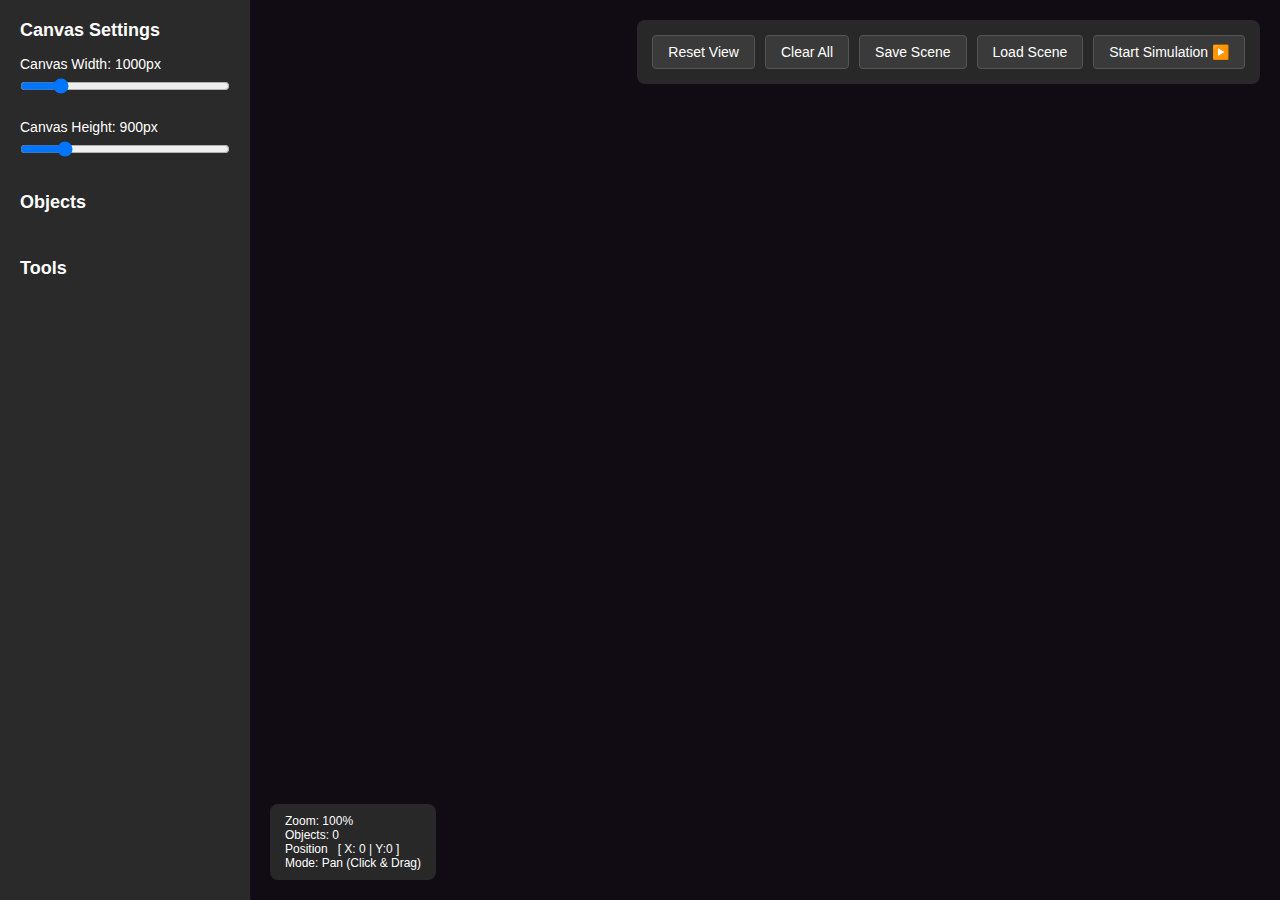
<file: index.html>
<!DOCTYPE html>
<html>
    <head>
        <title>hLogic</title>
        <link rel="stylesheet" href="style.css">
    </head>
    <body>
        <div class="container">
        <div class="sidebar">
            <h2>Canvas Settings</h2>
            <div class="control-group">
                <label>Canvas Width: <span id="widthValue">1000</span>px</label>
                <input type="range" id="widthSlider" min="400" max="4000" value="1000" step="50">
            </div>

            <div class="control-group">
                <label>Canvas Height: <span id="heightValue">900</span>px</label>
                <input type="range" id="heightSlider" min="300" max="3500" value="900" step="50">
            </div>

            <h2 style="margin-top: 30px;" id="editorStateTitle">Objects</h2>
            
            <div class="object-palette" id="objectPalette">
                <!-- Operators will be added here dynamically -->
            </div>
            <h2 style="margin-top: 30px;" id="toolsStateTitle">Tools</h2>
            <div class="object-palette" id="toolsPalette" >
                 <!-- Tools will be added here dynamically -->
            </div>
        </div>
        <!-- Canvas area -->    
        <div class="canvas-container" id="canvasContainer">
            <canvas class="canvas-area" id="canvasArea"></canvas>
            <!-- Different tools and general manipulation -->
            <div class="controls" id="canvasControls">
                <button class="btn" id="resetView">Reset View</button>
                <button class="btn" id="clearCanvas">Clear All</button>
                <button class="btn" id="saveScene">Save Scene</button>
                <button class="btn" id="loadScene">Load Scene</button>
                <button class="btn" id="startSimulation">Start Simulation ▶️</button>
            </div>
            <!-- Canvas information -->
            <div class="info">
                <div>Zoom: <span id="zoomLevel">100</span>%</div>
                <div>Objects: <span id="objectCount">0</span></div>
                <div>Position&nbsp;&nbsp;&nbsp;[ X: <span id="mousePositionX">0</span> | Y:<span id="mousePositionY">0</span> ]</div>
                <div id="modeInfo">Mode: Pan (Click & Drag)</div>
            </div>
        </div>
    </div>
        <script src="js/logic-operator.js"></script>
        <script src="js/data-structue.js"></script>
        <script src="js/canvas-objects.js"></script>
        <script src="js/ui.js"></script>
        <script src="js/ui-editor.js"></script>
        <script src="js/scene-loader.js"></script>
        <script src="js/simulation.js"></script>
        <script src="js/main.js"></script>
    </body>
</html>
</file>
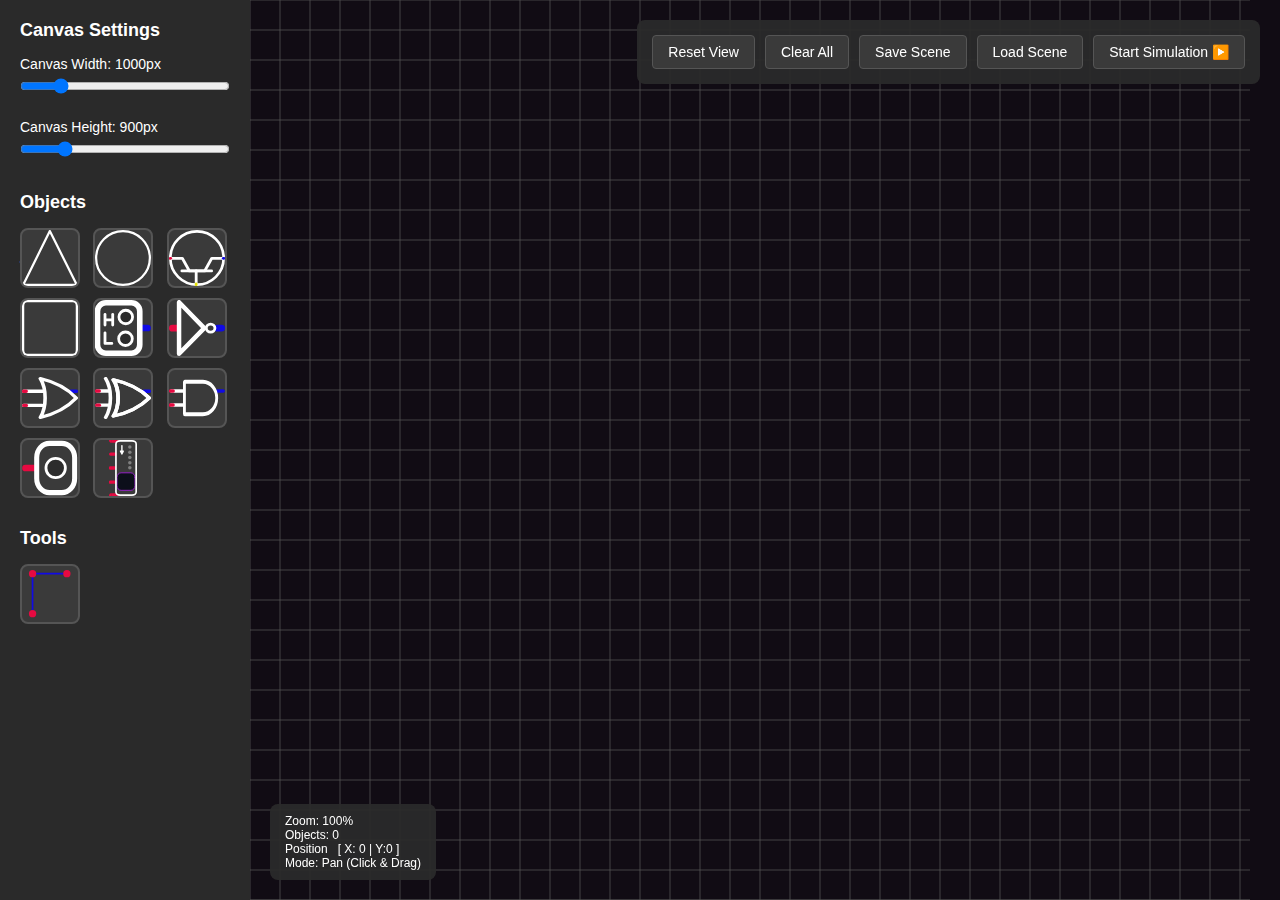
<file: hlogic.html>
<!DOCTYPE html>
<html>
    <head>
        <title>hLogic</title>
        <link rel="stylesheet" href="style.css">
    </head>
    <body>
        <div class="container">
        <div class="sidebar">
            <h2>Canvas Settings</h2>
            <div class="control-group">
                <label>Canvas Width: <span id="widthValue">1000</span>px</label>
                <input type="range" id="widthSlider" min="400" max="4000" value="1000" step="50">
            </div>

            <div class="control-group">
                <label>Canvas Height: <span id="heightValue">900</span>px</label>
                <input type="range" id="heightSlider" min="300" max="3500" value="900" step="50">
            </div>

            <h2 style="margin-top: 30px;" id="editorStateTitle">Objects</h2>
            
            <div class="object-palette" id="objectPalette">
                <!-- Objects and Operators will be added here dynamically -->
            </div>
            <h2 style="margin-top: 30px;" id="toolsStateTitle">Tools</h2>
            <div class="object-palette" id="toolsPalette" >
                 <!-- Tools will be added here dynamically -->
            </div>
        </div>
        <!-- Canvas area -->    
        <div class="canvas-container" id="canvasContainer">
            <canvas class="canvas-area" id="canvasArea" width="100%" height="100%"></canvas>
            <!-- Different tools and general manipulation -->
            <div class="controls" id="canvasControls">
                <button class="btn" id="resetView">Reset View</button>
                <button class="btn" id="clearCanvas">Clear All</button>
                <button class="btn" id="saveScene">Save Scene</button>
                <button class="btn" id="loadScene">Load Scene</button>
                <button class="btn" id="startSimulation">Start Simulation ▶️</button>
            </div>
            <!-- Canvas information -->
            <div class="info">
                <div>Zoom: <span id="zoomLevel">100</span>%</div>
                <div>Objects: <span id="objectCount">0</span></div>
                <div>Position&nbsp;&nbsp;&nbsp;[ X: <span id="mousePositionX">0</span> | Y:<span id="mousePositionY">0</span> ]</div>
                <div id="modeInfo">Mode: Pan (Click & Drag)</div>
            </div>
        </div>
    </div>
        <script src="js/logic-operator.js"></script>
        <script src="js/data-structue.js"></script>
        <script src="js/ui.js"></script>
        <script src="js/canvas-objects.js"></script>
        <script src="js/command-history.js"></script>
        <script src="js/ui-editor.js"></script>
        <script src="js/scene-loader.js"></script>
        <script src="js/simulation.js"></script>
        <script src="js/main.js"></script>
    </body>
</html>
</file>
<file: style.css>
* {
    margin: 0;
    padding: 0;
    box-sizing: border-box;
}

body {
    font-family: Arial, sans-serif;
    background: #1a1a1a;
    color: #fff;
    overflow: hidden;
}

.container {
    display: flex;
    height: 100vh;
}

.sidebar {
    width: 250px;
    background: #2a2a2a;
    padding: 20px;
    overflow-y: auto;
}

.sidebar h2 {
    margin-bottom: 15px;
    font-size: 18px;
}

.control-group {
    margin-bottom: 20px;
}

.control-group label {
    display: block;
    margin-bottom: 5px;
    font-size: 14px;
}

.control-group input[type="range"],
.control-group input[type="number"] {
    width: 100%;
    padding: 5px;
    background: #3a3a3a;
    border: 1px solid #555;
    color: #fff;
    border-radius: 4px;
}

.control-group input[type="range"] {
    padding: 0;
}

.object-palette {
    display: grid;
    grid-template-columns: repeat(3, 1fr);
    gap: 10px;
    margin-top: 10px;
    visibility: visible;
}

.palette-item {
    width: 60px;
    height: 60px;
    background: #3a3a3a;
    border: 2px solid #555;
    border-radius: 8px;
    cursor: pointer;
    display: flex;
    align-items: center;
    justify-content: center;
    font-size: 30px;
    transition: all 0.2s;
    overflow: hidden;
    position: relative;
}

.palette-item img {
    max-width: 100%;
    max-height: 100%;
    object-fit: contain;
}

.palette-item .remove-btn {
    position: absolute;
    top: 2px;
    right: 2px;
    background: rgba(255, 0, 0, 0.8);
    color: white;
    border: none;
    border-radius: 3px;
    width: 18px;
    height: 18px;
    font-size: 12px;
    cursor: pointer;
    display: none;
    align-items: center;
    justify-content: center;
    line-height: 1;
}

.palette-item:hover .remove-btn {
    display: flex;
}

.palette-item:hover {
    border-color: #0af;
    transform: scale(1.05);
}

.palette-item.selected {
    border-color: #0af;
    background: #94d9fc33;
    box-shadow: 0 0 10px #00aaff80;
}

.palette-item.active {
    border-color: #4de0d4;
    background: #241b4933;
    box-shadow: 0 0 10px #0c0f1b80;
}

.canvas-container {
    flex: 1;
    position: relative;
    overflow: hidden;
    background: #110c14;
}

.canvas-container.simulating {
    background: #1d0e0b;
}

canvas {
    position: absolute;
    cursor: grab;
    margin: 0;
}

canvas.panning {
    cursor: grabbing;
}

canvas.placing {
    cursor: crosshair;
}

.controls {
    position: absolute;
    top: 20px;
    right: 20px;
    background: #2a2a2af2;
    padding: 15px;
    border-radius: 8px;
    display: flex;
    gap: 10px;
}

.btn {
    padding: 8px 15px;
    background: #3a3a3a;
    border: 1px solid #555;
    color: #fff;
    border-radius: 4px;
    cursor: pointer;
    font-size: 14px;
    transition: all 0.2s;
}

.btn:hover {
    background: #4a4a4a;
    border-color: #0af;
}

.info {
    position: absolute;
    bottom: 20px;
    left: 20px;
    background: rgba(42, 42, 42, 0.95);
    padding: 10px 15px;
    border-radius: 8px;
    font-size: 12px;
}

.upload-area {
    width: 100%;
    padding: 20px;
    border: 2px dashed #555;
    border-radius: 8px;
    text-align: center;
    cursor: pointer;
    transition: all 0.2s;
    margin-top: 10px;
}

.upload-area:hover {
    border-color: #0af;
    background: rgba(0, 170, 255, 0.1);
}

.upload-area input {
    display: none;
}
</file>
